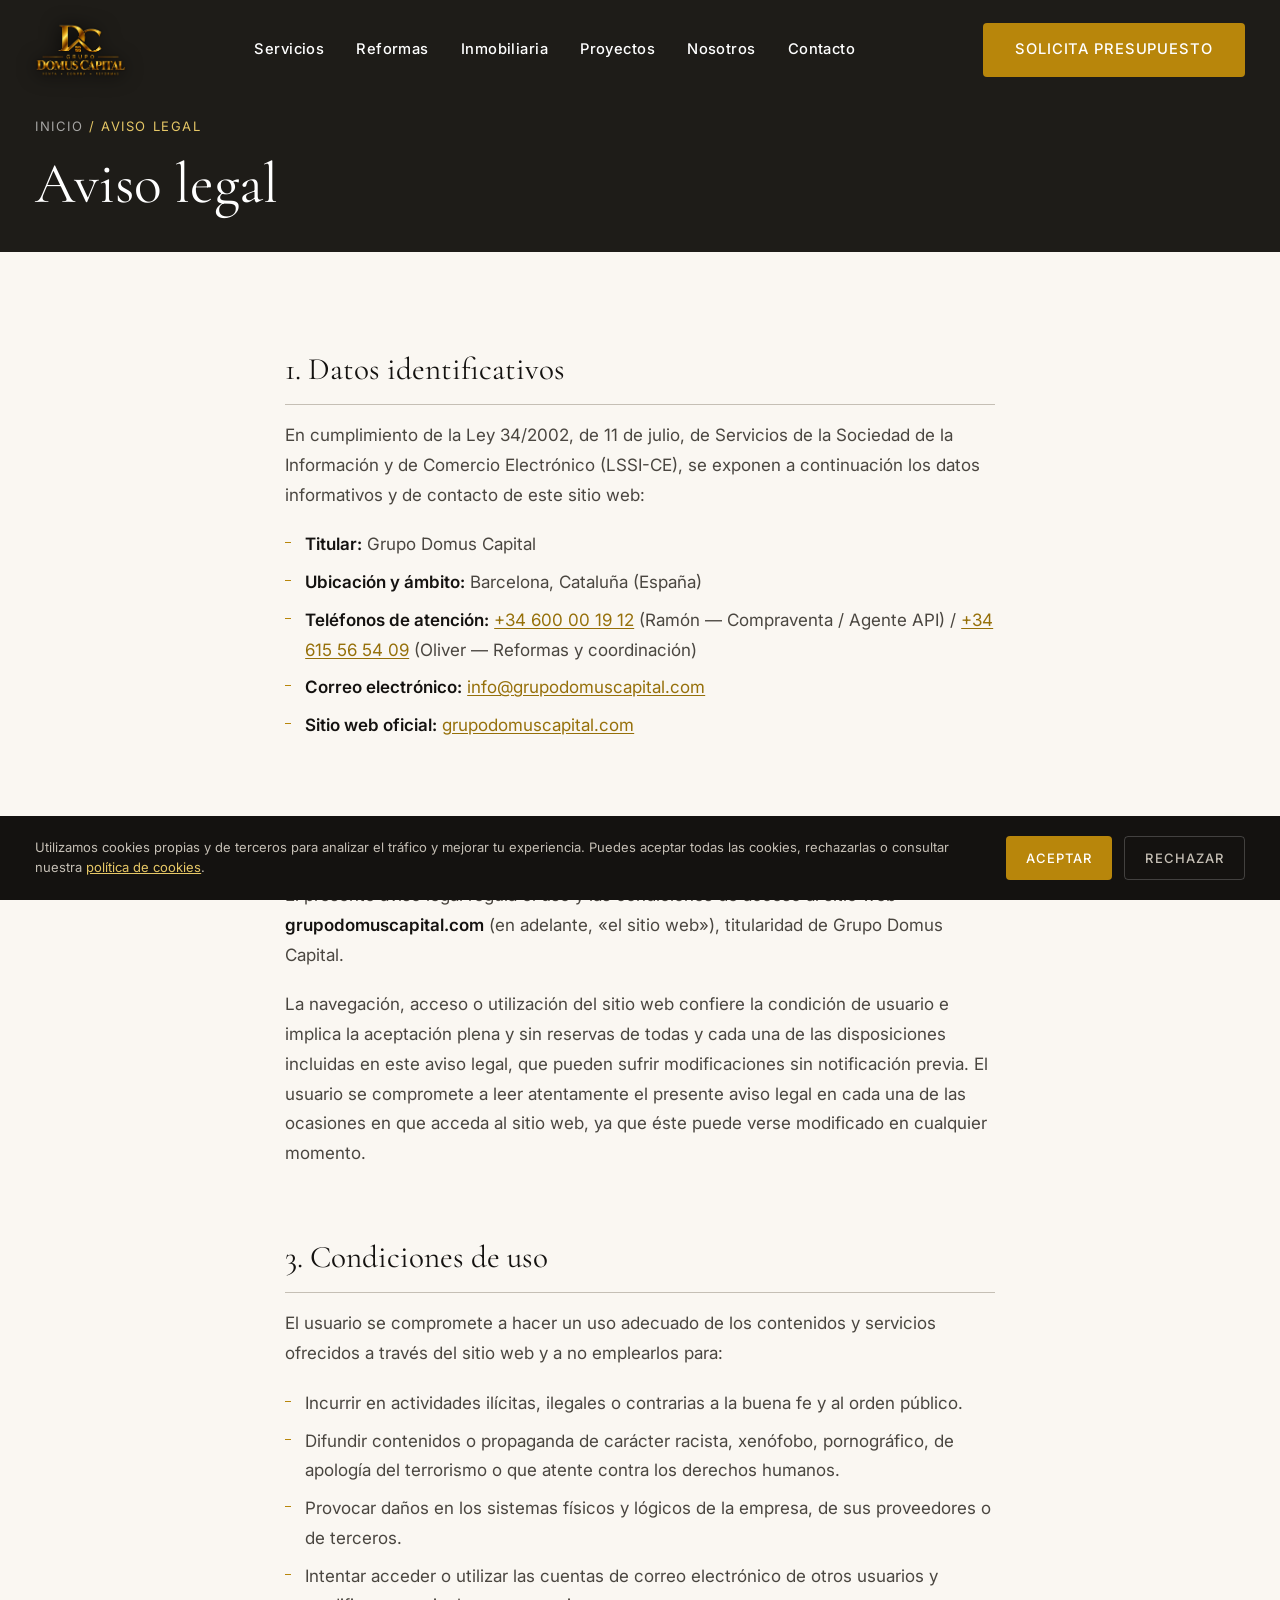
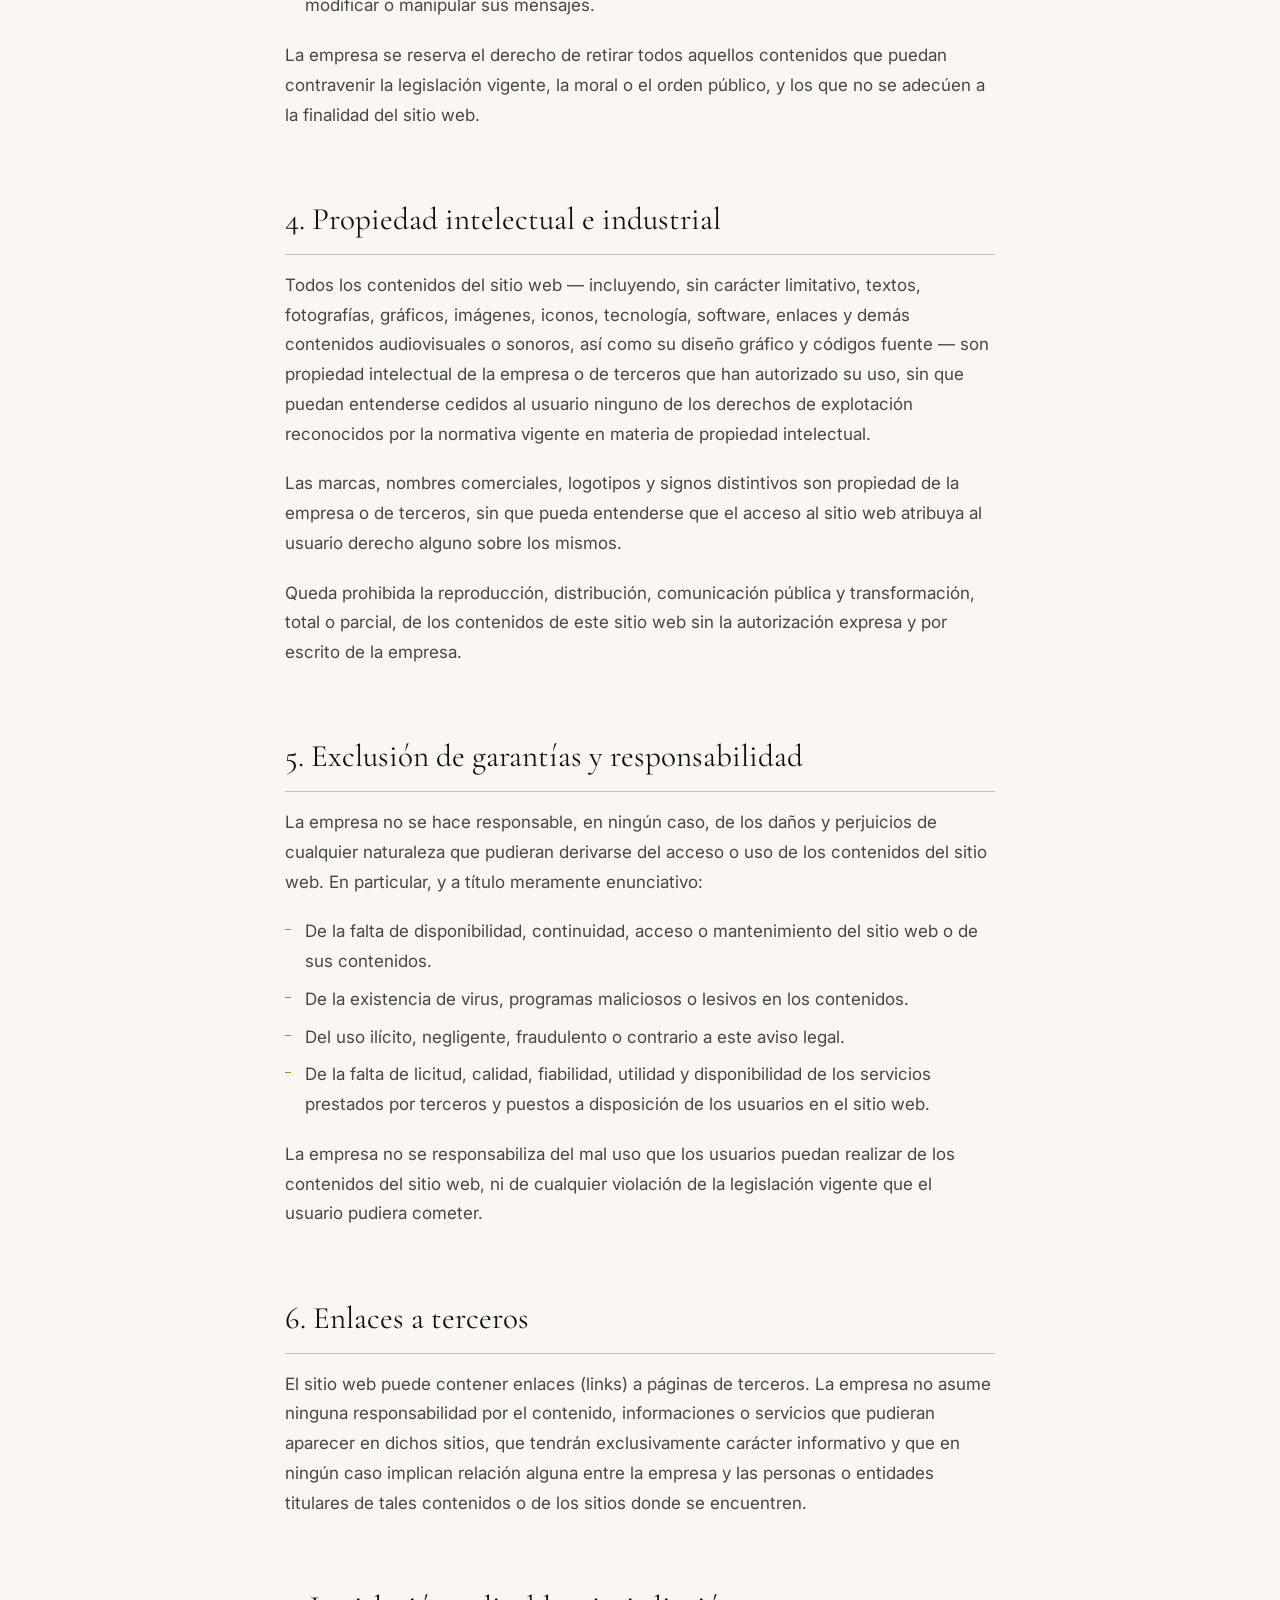
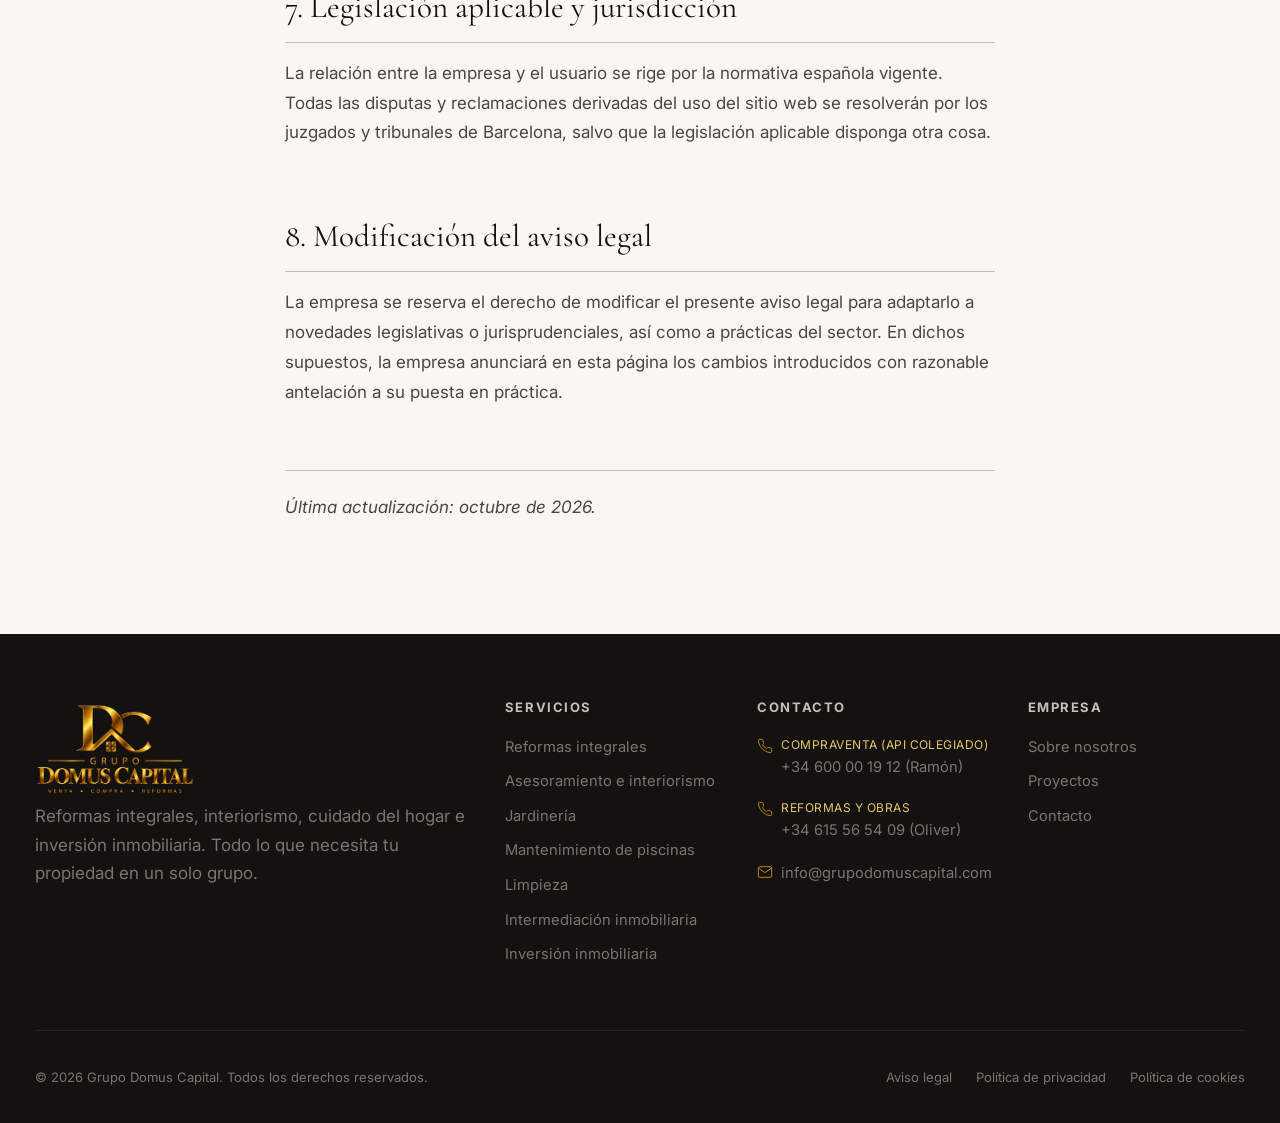
<file: aviso-legal.html>
<!DOCTYPE html>
<html lang="es">
<head>
  <meta charset="UTF-8">
  <meta name="viewport" content="width=device-width, initial-scale=1.0">

  <title>Aviso legal — Grupo Domus Capital</title>
  <meta name="description" content="Aviso legal de Grupo Domus Capital. Información sobre el titular del sitio web, condiciones de uso y propiedad intelectual.">
  <link rel="canonical" href="https://grupodomuscapital.com/aviso-legal.html">
  <meta name="robots" content="noindex, follow">

  <meta property="og:type" content="website">
  <meta property="og:title" content="Aviso legal — Grupo Domus Capital">
  <meta property="og:url" content="https://grupodomuscapital.com/aviso-legal.html">
  <meta property="og:locale" content="es_ES">

  <link rel="icon" type="image/png" href="img/favicon.png">
  <link rel="icon" type="image/png" sizes="32x32" href="img/favicon-32x32.png">
  <link rel="icon" type="image/png" sizes="16x16" href="img/favicon-16x16.png">
  <link rel="shortcut icon" href="favicon.ico">
  <link rel="apple-touch-icon" sizes="180x180" href="img/apple-touch-icon.png">
  <link rel="stylesheet" href="css/styles.css">
</head>

<body>

  <a href="#main" class="skip-link">Ir al contenido principal</a>

  <!-- HEADER -->
  <header class="header header--transparent" id="header">
    <div class="container header__inner">
      <a href="/" class="header__logo" aria-label="Grupo Domus Capital — Inicio">
        <img src="Logotipo Dorado de Domus Capital.png" alt="Grupo Domus Capital" width="180" height="80" loading="eager">
      </a>
      <nav class="header__nav" aria-label="Navegación principal">
        <a href="index.html#servicios"    class="header__nav-link">Servicios</a>
        <a href="reformas.html"           class="header__nav-link">Reformas</a>
        <a href="index.html#inmobiliaria" class="header__nav-link">Inmobiliaria</a>
        <a href="index.html#proyectos"    class="header__nav-link">Proyectos</a>
        <a href="index.html#nosotros"     class="header__nav-link">Nosotros</a>
        <a href="index.html#contacto"     class="header__nav-link">Contacto</a>
      </nav>
      <a href="index.html#contacto" class="btn btn--gold header__cta">Solicita presupuesto</a>
      <button class="header__hamburger" aria-label="Abrir menú" aria-expanded="false" aria-controls="mobile-nav">
        <span></span><span></span><span></span>
      </button>
    </div>
  </header>

  <nav class="mobile-nav" id="mobile-nav" aria-label="Menú móvil">
    <a href="index.html#servicios" class="mobile-nav__link">Servicios</a>
    <a href="reformas.html" class="mobile-nav__link">Reformas</a>
    <a href="intermediacion-inmobiliaria.html" class="mobile-nav__link">Inmobiliaria</a>
    <a href="index.html#proyectos" class="mobile-nav__link">Proyectos</a>
    <a href="index.html#nosotros" class="mobile-nav__link">Nosotros</a>
    <a href="index.html#contacto" class="mobile-nav__link">Contacto</a>
    <a href="index.html#contacto" class="btn btn--gold" style="margin-top:1rem">Solicita presupuesto</a>
  </nav>


  <!-- PAGE HERO (compacto para páginas legales) -->
  <section class="page-hero page-hero--compact">
    <div class="page-hero__overlay" style="background:var(--charcoal)"></div>
    <div class="container page-hero__content">
      <div class="page-hero__breadcrumb">
        <a href="/">Inicio</a> / Aviso legal
      </div>
      <h1 class="page-hero__title">Aviso legal</h1>
    </div>
  </section>


  <main id="main">

    <section class="page-content section legal-content">
      <div class="container legal-content__container">

        <h2>1. Datos identificativos</h2>
        <p>
          En cumplimiento de la Ley 34/2002, de 11 de julio, de Servicios de la Sociedad de la Información y de Comercio Electrónico (LSSI-CE), se exponen a continuación los datos informativos y de contacto de este sitio web:
        </p>
        <ul>
          <li><strong>Titular:</strong> Grupo Domus Capital</li>
          <li><strong>Ubicación y ámbito:</strong> Barcelona, Cataluña (España)</li>
          <li><strong>Teléfonos de atención:</strong> <a href="tel:+34600001912">+34 600 00 19 12</a> (Ramón — Compraventa / Agente API) / <a href="tel:+34615565409">+34 615 56 54 09</a> (Oliver — Reformas y coordinación)</li>
          <li><strong>Correo electrónico:</strong> <a href="mailto:info@grupodomuscapital.com">info@grupodomuscapital.com</a></li>
          <li><strong>Sitio web oficial:</strong> <a href="https://grupodomuscapital.com">grupodomuscapital.com</a></li>
        </ul>


        <h2>2. Objeto y ámbito de aplicación</h2>
        <p>
          El presente aviso legal regula el uso y las condiciones de acceso al sitio web <strong>grupodomuscapital.com</strong> (en adelante, «el sitio web»), titularidad de Grupo Domus Capital.
        </p>
        <p>
          La navegación, acceso o utilización del sitio web confiere la condición de usuario e implica la aceptación plena y sin reservas de todas y cada una de las disposiciones incluidas en este aviso legal, que pueden sufrir modificaciones sin notificación previa. El usuario se compromete a leer atentamente el presente aviso legal en cada una de las ocasiones en que acceda al sitio web, ya que éste puede verse modificado en cualquier momento.
        </p>


        <h2>3. Condiciones de uso</h2>
        <p>
          El usuario se compromete a hacer un uso adecuado de los contenidos y servicios ofrecidos a través del sitio web y a no emplearlos para:
        </p>
        <ul>
          <li>Incurrir en actividades ilícitas, ilegales o contrarias a la buena fe y al orden público.</li>
          <li>Difundir contenidos o propaganda de carácter racista, xenófobo, pornográfico, de apología del terrorismo o que atente contra los derechos humanos.</li>
          <li>Provocar daños en los sistemas físicos y lógicos de la empresa, de sus proveedores o de terceros.</li>
          <li>Intentar acceder o utilizar las cuentas de correo electrónico de otros usuarios y modificar o manipular sus mensajes.</li>
        </ul>
        <p>
          La empresa se reserva el derecho de retirar todos aquellos contenidos que puedan contravenir la legislación vigente, la moral o el orden público, y los que no se adecúen a la finalidad del sitio web.
        </p>


        <h2>4. Propiedad intelectual e industrial</h2>
        <p>
          Todos los contenidos del sitio web — incluyendo, sin carácter limitativo, textos, fotografías, gráficos, imágenes, iconos, tecnología, software, enlaces y demás contenidos audiovisuales o sonoros, así como su diseño gráfico y códigos fuente — son propiedad intelectual de la empresa o de terceros que han autorizado su uso, sin que puedan entenderse cedidos al usuario ninguno de los derechos de explotación reconocidos por la normativa vigente en materia de propiedad intelectual.
        </p>
        <p>
          Las marcas, nombres comerciales, logotipos y signos distintivos son propiedad de la empresa o de terceros, sin que pueda entenderse que el acceso al sitio web atribuya al usuario derecho alguno sobre los mismos.
        </p>
        <p>
          Queda prohibida la reproducción, distribución, comunicación pública y transformación, total o parcial, de los contenidos de este sitio web sin la autorización expresa y por escrito de la empresa.
        </p>


        <h2>5. Exclusión de garantías y responsabilidad</h2>
        <p>
          La empresa no se hace responsable, en ningún caso, de los daños y perjuicios de cualquier naturaleza que pudieran derivarse del acceso o uso de los contenidos del sitio web. En particular, y a título meramente enunciativo:
        </p>
        <ul>
          <li>De la falta de disponibilidad, continuidad, acceso o mantenimiento del sitio web o de sus contenidos.</li>
          <li>De la existencia de virus, programas maliciosos o lesivos en los contenidos.</li>
          <li>Del uso ilícito, negligente, fraudulento o contrario a este aviso legal.</li>
          <li>De la falta de licitud, calidad, fiabilidad, utilidad y disponibilidad de los servicios prestados por terceros y puestos a disposición de los usuarios en el sitio web.</li>
        </ul>
        <p>
          La empresa no se responsabiliza del mal uso que los usuarios puedan realizar de los contenidos del sitio web, ni de cualquier violación de la legislación vigente que el usuario pudiera cometer.
        </p>


        <h2>6. Enlaces a terceros</h2>
        <p>
          El sitio web puede contener enlaces (links) a páginas de terceros. La empresa no asume ninguna responsabilidad por el contenido, informaciones o servicios que pudieran aparecer en dichos sitios, que tendrán exclusivamente carácter informativo y que en ningún caso implican relación alguna entre la empresa y las personas o entidades titulares de tales contenidos o de los sitios donde se encuentren.
        </p>


        <h2>7. Legislación aplicable y jurisdicción</h2>
        <p>
          La relación entre la empresa y el usuario se rige por la normativa española vigente. Todas las disputas y reclamaciones derivadas del uso del sitio web se resolverán por los juzgados y tribunales de Barcelona, salvo que la legislación aplicable disponga otra cosa.
        </p>


        <h2>8. Modificación del aviso legal</h2>
        <p>
          La empresa se reserva el derecho de modificar el presente aviso legal para adaptarlo a novedades legislativas o jurisprudenciales, así como a prácticas del sector. En dichos supuestos, la empresa anunciará en esta página los cambios introducidos con razonable antelación a su puesta en práctica.
        </p>

        <p class="legal-content__updated">
          Última actualización: octubre de 2026.
        </p>

      </div>
    </section>

  </main>


  <!-- FOOTER -->
  <footer class="footer">
    <div class="container">
      <div class="footer__grid">
        <div>
          <a href="/" class="footer__logo" aria-label="Inicio">
            <img src="Logotipo Dorado de Domus Capital.png" alt="Grupo Domus Capital" width="160" height="70" loading="lazy">
          </a>
          <p>
            Reformas integrales, interiorismo, cuidado del hogar e inversión inmobiliaria. Todo lo que necesita tu propiedad en un solo grupo.
          </p>
        </div>
        <div>
          <h4 class="footer__heading">Servicios</h4>
          <div class="footer__links">
            <a href="reformas.html" class="footer__link">Reformas integrales</a>
            <a href="index.html#contacto" class="footer__link">Asesoramiento e interiorismo</a>
            <a href="index.html#contacto" class="footer__link">Jardinería</a>
            <a href="index.html#contacto" class="footer__link">Mantenimiento de piscinas</a>
            <a href="index.html#contacto" class="footer__link">Limpieza</a>
            <a href="intermediacion-inmobiliaria.html" class="footer__link">Intermediación inmobiliaria</a>
            <a href="inversion-inmobiliaria.html" class="footer__link">Inversión inmobiliaria</a>
          </div>
        </div>
        <div>
          <h4 class="footer__heading">Contacto</h4>
          <div class="footer__links">
            <div class="footer__contact-item">
              <svg viewBox="0 0 24 24" fill="none" stroke="currentColor" stroke-width="1.5"><path d="M22 16.92v3a2 2 0 01-2.18 2 19.79 19.79 0 01-8.63-3.07 19.5 19.5 0 01-6-6 19.79 19.79 0 01-3.07-8.67A2 2 0 014.11 2h3a2 2 0 012 1.72c.127.96.361 1.903.7 2.81a2 2 0 01-.45 2.11L8.09 9.91a16 16 0 006 6l1.27-1.27a2 2 0 012.11-.45c.907.339 1.85.573 2.81.7A2 2 0 0122 16.92z"/></svg>
              <div>
                <span style="display:block;font-size:0.75rem;color:var(--gold-light);text-transform:uppercase;letter-spacing:0.04em">Compraventa (API Colegiado)</span>
                <a href="tel:+34600001912" class="footer__link">+34 600 00 19 12 (Ramón)</a>
              </div>
            </div>
            <div class="footer__contact-item">
              <svg viewBox="0 0 24 24" fill="none" stroke="currentColor" stroke-width="1.5"><path d="M22 16.92v3a2 2 0 01-2.18 2 19.79 19.79 0 01-8.63-3.07 19.5 19.5 0 01-6-6 19.79 19.79 0 01-3.07-8.67A2 2 0 014.11 2h3a2 2 0 012 1.72c.127.96.361 1.903.7 2.81a2 2 0 01-.45 2.11L8.09 9.91a16 16 0 006 6l1.27-1.27a2 2 0 012.11-.45c.907.339 1.85.573 2.81.7A2 2 0 0122 16.92z"/></svg>
              <div>
                <span style="display:block;font-size:0.75rem;color:var(--gold-light);text-transform:uppercase;letter-spacing:0.04em">Reformas y obras</span>
                <a href="tel:+34615565409" class="footer__link">+34 615 56 54 09 (Oliver)</a>
              </div>
            </div>
            <div class="footer__contact-item">
              <svg viewBox="0 0 24 24" fill="none" stroke="currentColor" stroke-width="1.5"><path d="M4 4h16c1.1 0 2 .9 2 2v12c0 1.1-.9 2-2 2H4c-1.1 0-2-.9-2-2V6c0-1.1.9-2 2-2z"/><polyline points="22,6 12,13 2,6"/></svg>
              <a href="mailto:info@grupodomuscapital.com" class="footer__link">info@grupodomuscapital.com</a>
            </div>
          </div>
        </div>
        <div>
          <h4 class="footer__heading">Empresa</h4>
          <div class="footer__links">
            <a href="index.html#nosotros" class="footer__link">Sobre nosotros</a>
            <a href="index.html#proyectos" class="footer__link">Proyectos</a>
            <a href="index.html#contacto" class="footer__link">Contacto</a>
          </div>
        </div>
      </div>
      <div class="footer__bottom">
        <p>&copy; <span class="footer__year">2026</span> Grupo Domus Capital. Todos los derechos reservados.</p>
        <div class="footer__legal">
          <a href="aviso-legal.html">Aviso legal</a>
          <a href="politica-privacidad.html">Política de privacidad</a>
          <a href="politica-cookies.html">Política de cookies</a>
        </div>
      </div>
    </div>
  </footer>

  <!-- WhatsApp -->
  <a href="https://wa.me/34615565409?text=Hola%20Oliver%2C%20me%20gustar%C3%ADa%20solicitar%20informaci%C3%B3n" class="whatsapp-float" aria-label="Contactar por WhatsApp" target="_blank" rel="noopener">
    <svg viewBox="0 0 24 24" fill="currentColor"><path d="M17.472 14.382c-.297-.149-1.758-.867-2.03-.967-.273-.099-.471-.148-.67.15-.197.297-.767.966-.94 1.164-.173.199-.347.223-.644.075-.297-.15-1.255-.463-2.39-1.475-.883-.788-1.48-1.761-1.653-2.059-.173-.297-.018-.458.13-.606.134-.133.298-.347.446-.52.149-.174.198-.298.298-.497.099-.198.05-.371-.025-.52-.075-.149-.669-1.612-.916-2.207-.242-.579-.487-.5-.669-.51-.173-.008-.371-.01-.57-.01-.198 0-.52.074-.792.372-.272.297-1.04 1.016-1.04 2.479 0 1.462 1.065 2.875 1.213 3.074.149.198 2.096 3.2 5.077 4.487.709.306 1.262.489 1.694.625.712.227 1.36.195 1.871.118.571-.085 1.758-.719 2.006-1.413.248-.694.248-1.289.173-1.413-.074-.124-.272-.198-.57-.347m-5.421 7.403h-.004a9.87 9.87 0 01-5.031-1.378l-.361-.214-3.741.982.998-3.648-.235-.374a9.86 9.86 0 01-1.51-5.26c.001-5.45 4.436-9.884 9.888-9.884 2.64 0 5.122 1.03 6.988 2.898a9.825 9.825 0 012.893 6.994c-.003 5.45-4.437 9.884-9.885 9.884m8.413-18.297A11.815 11.815 0 0012.05 0C5.495 0 .16 5.335.157 11.892c0 2.096.547 4.142 1.588 5.945L.057 24l6.305-1.654a11.882 11.882 0 005.683 1.448h.005c6.554 0 11.89-5.335 11.893-11.893a11.821 11.821 0 00-3.48-8.413z"/></svg>
  </a>
  <a href="tel:+34615565409" class="phone-float" aria-label="Llamar a Oliver">
    <svg viewBox="0 0 24 24" fill="none" stroke="currentColor" stroke-width="2" stroke-linecap="round" stroke-linejoin="round"><path d="M22 16.92v3a2 2 0 01-2.18 2 19.79 19.79 0 01-8.63-3.07 19.5 19.5 0 01-6-6 19.79 19.79 0 01-3.07-8.67A2 2 0 014.11 2h3a2 2 0 012 1.72c.127.96.361 1.903.7 2.81a2 2 0 01-.45 2.11L8.09 9.91a16 16 0 006 6l1.27-1.27a2 2 0 012.11-.45c.907.339 1.85.573 2.81.7A2 2 0 0122 16.92z"/></svg>
  </a>

  <!-- Cookie Banner -->
  <div class="cookie-banner" id="cookie-banner" role="dialog" aria-label="Aviso de cookies">
    <div class="cookie-banner__inner">
      <p class="cookie-banner__text">Utilizamos cookies propias y de terceros para analizar el tráfico y mejorar tu experiencia. Puedes aceptar todas las cookies, rechazarlas o consultar nuestra <a href="politica-cookies.html">política de cookies</a>.</p>
      <div class="cookie-banner__buttons">
        <button class="cookie-banner__btn cookie-banner__btn--accept">Aceptar</button>
        <button class="cookie-banner__btn cookie-banner__btn--reject">Rechazar</button>
      </div>
    </div>
  </div>

  <script src="js/main.js"></script>
</body>
</html>
</file>
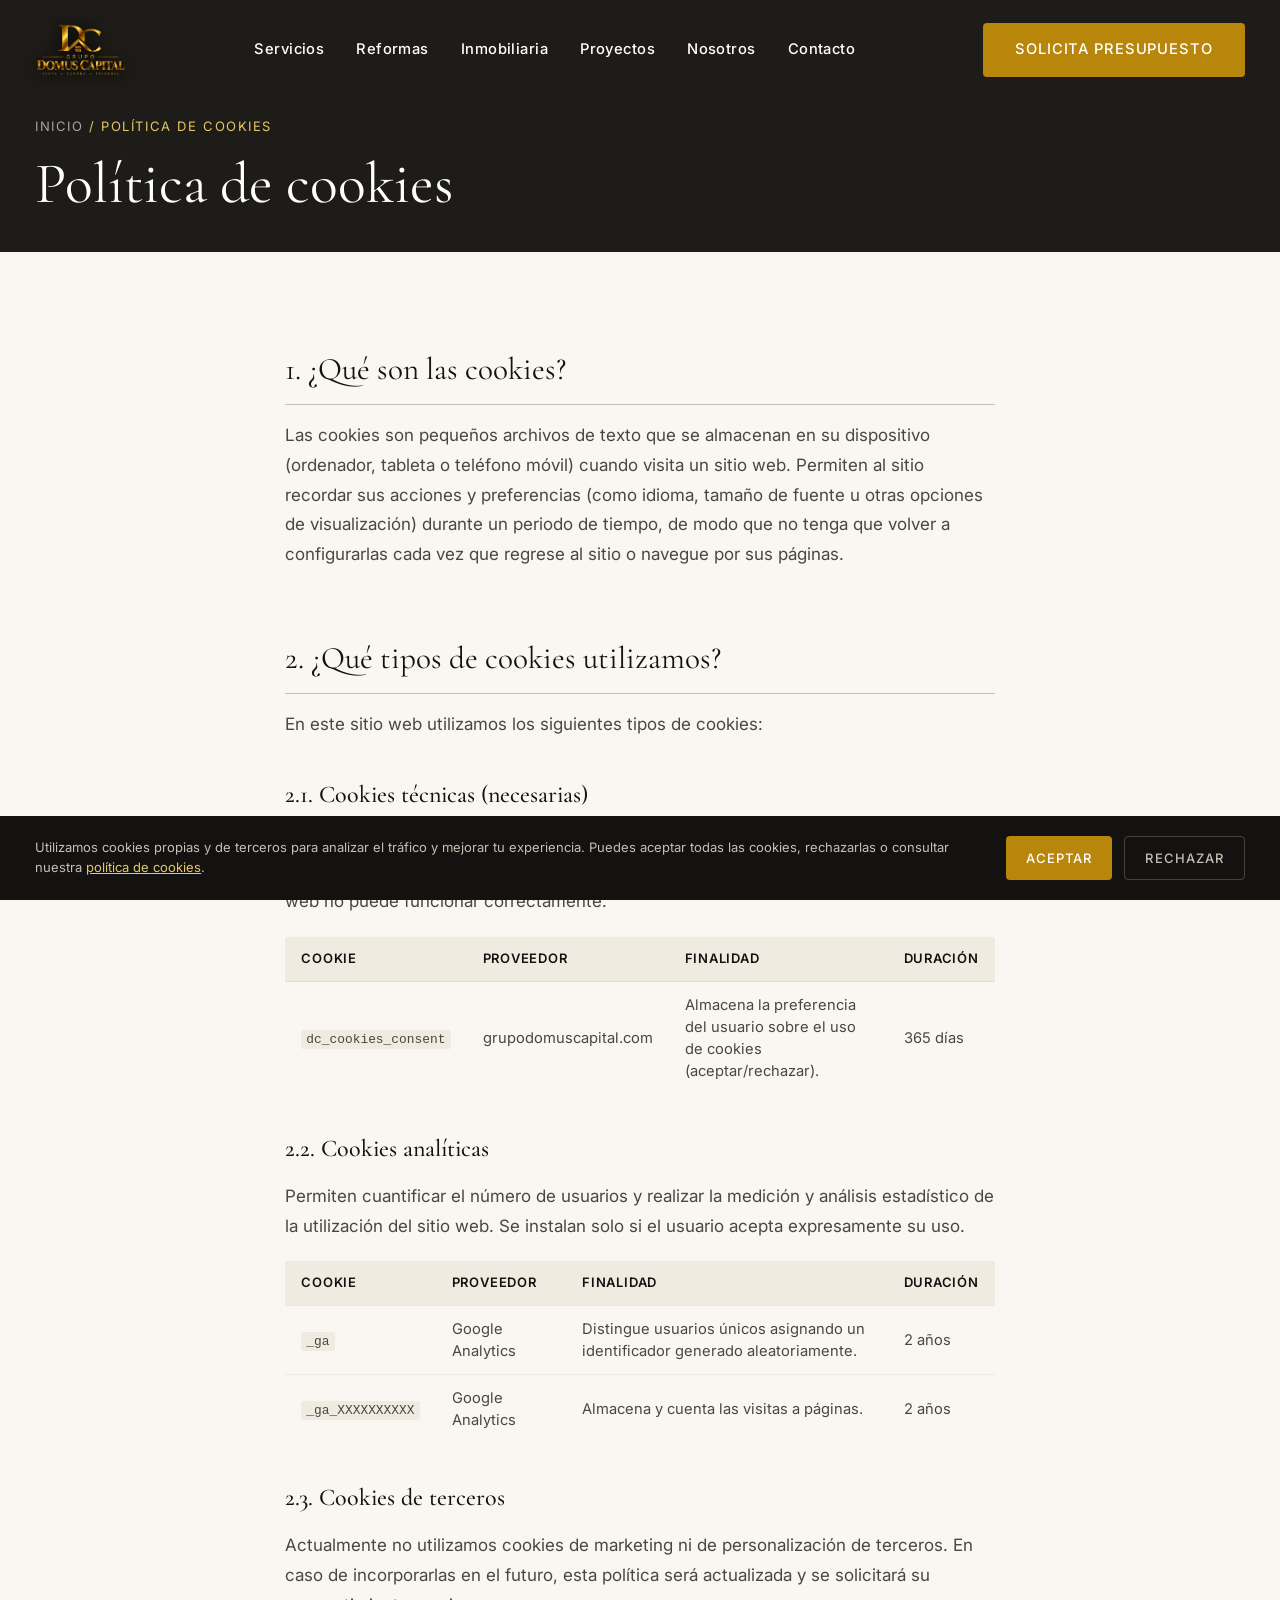
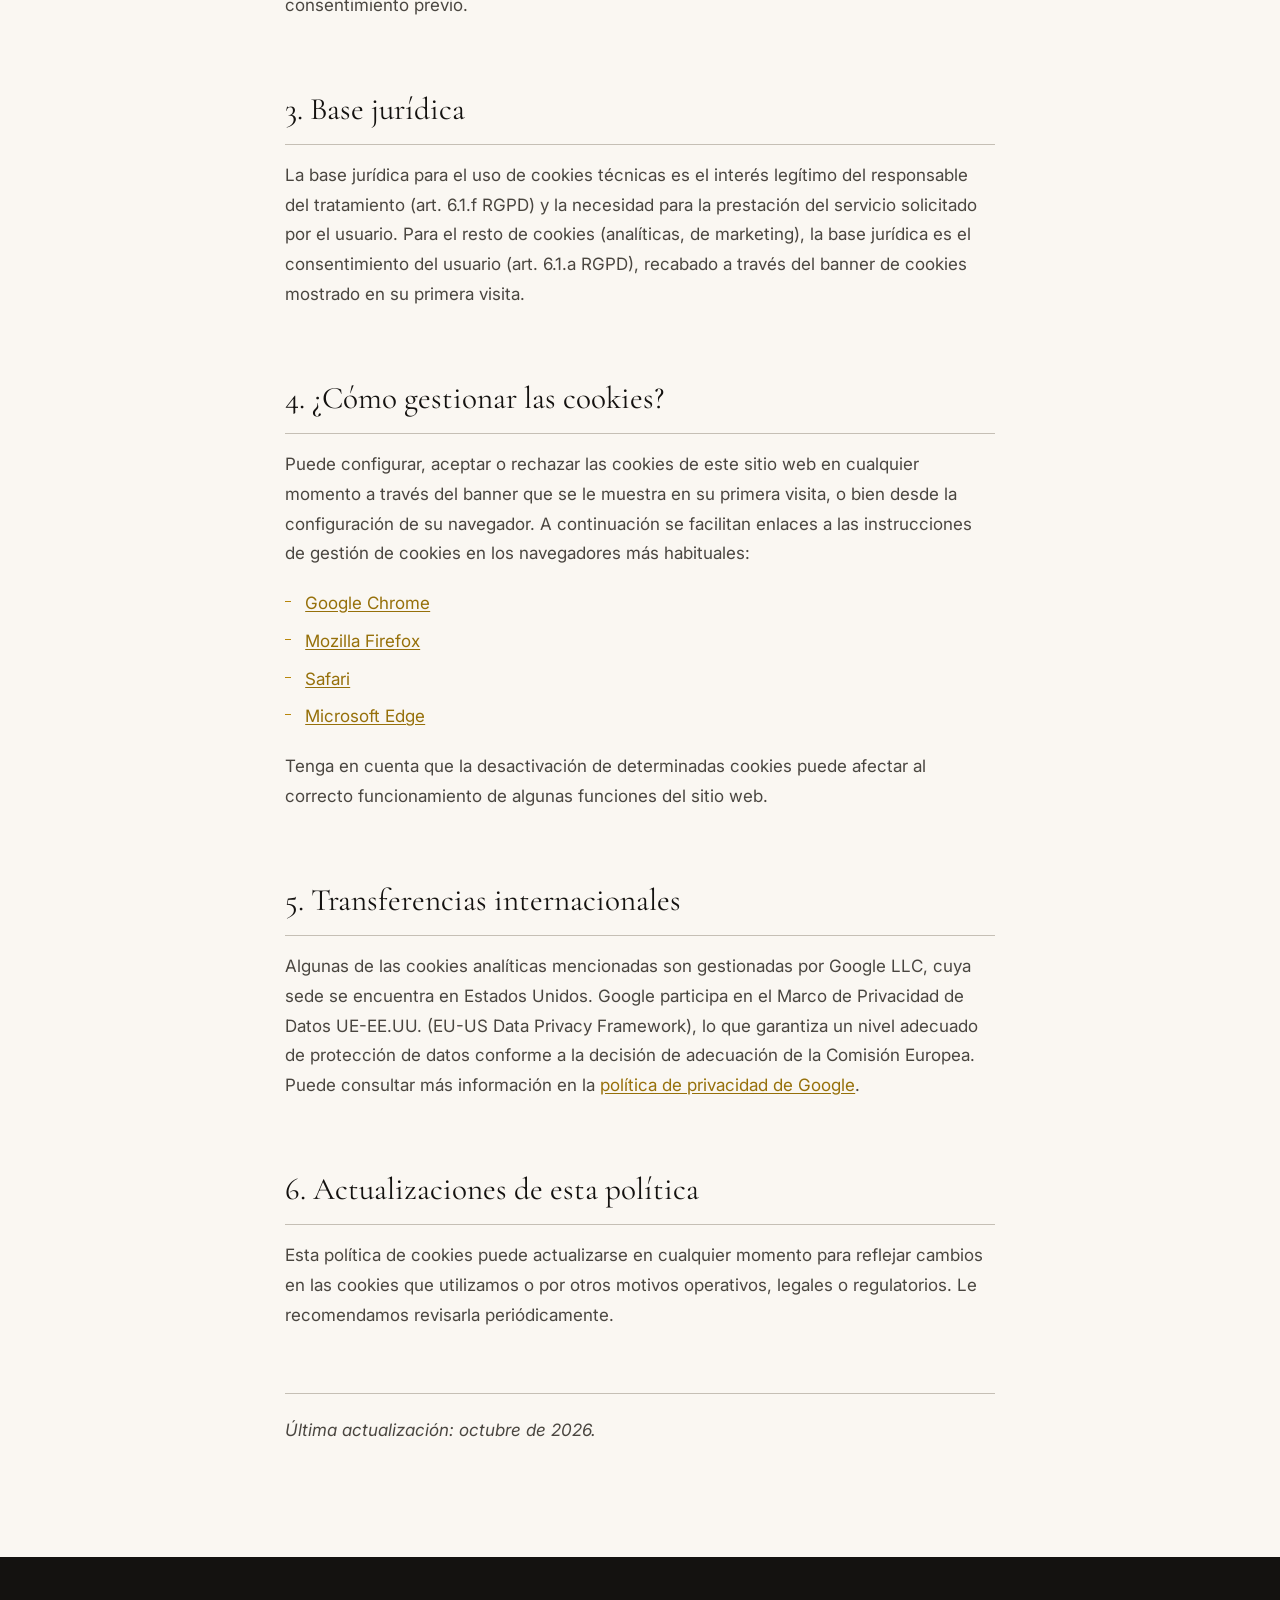
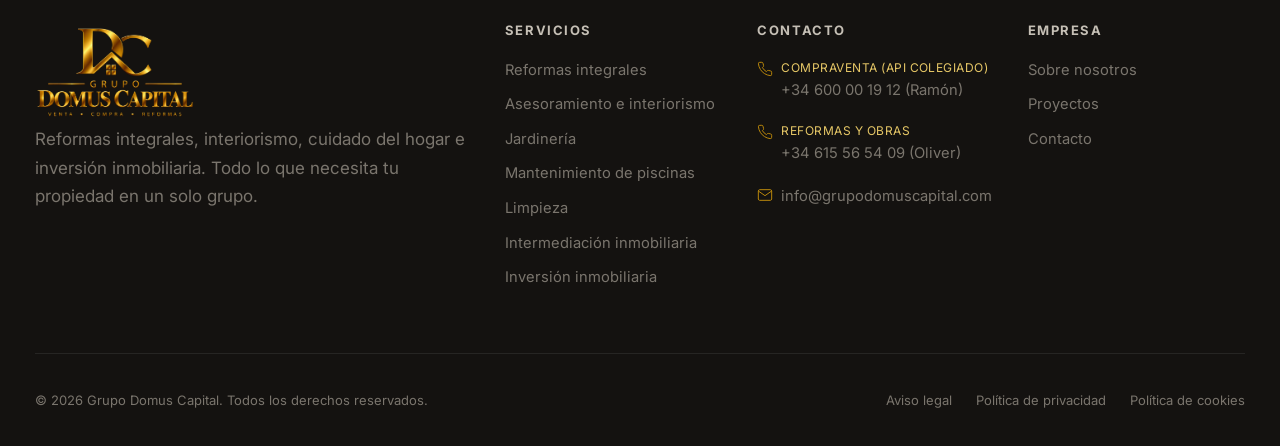
<file: politica-cookies.html>
<!DOCTYPE html>
<html lang="es">
<head>
  <meta charset="UTF-8">
  <meta name="viewport" content="width=device-width, initial-scale=1.0">

  <title>Política de cookies — Grupo Domus Capital</title>
  <meta name="description" content="Política de cookies de Grupo Domus Capital. Información sobre qué cookies utilizamos, su finalidad y cómo gestionarlas.">
  <link rel="canonical" href="https://grupodomuscapital.com/politica-cookies.html">
  <meta name="robots" content="noindex, follow">

  <meta property="og:type" content="website">
  <meta property="og:title" content="Política de cookies — Grupo Domus Capital">
  <meta property="og:url" content="https://grupodomuscapital.com/politica-cookies.html">
  <meta property="og:locale" content="es_ES">

  <link rel="icon" type="image/png" href="img/favicon.png">
  <link rel="icon" type="image/png" sizes="32x32" href="img/favicon-32x32.png">
  <link rel="icon" type="image/png" sizes="16x16" href="img/favicon-16x16.png">
  <link rel="shortcut icon" href="favicon.ico">
  <link rel="apple-touch-icon" sizes="180x180" href="img/apple-touch-icon.png">
  <link rel="stylesheet" href="css/styles.css">
</head>

<body>

  <a href="#main" class="skip-link">Ir al contenido principal</a>

  <!-- HEADER -->
  <header class="header header--transparent" id="header">
    <div class="container header__inner">
      <a href="/" class="header__logo" aria-label="Grupo Domus Capital — Inicio">
        <img src="Logotipo Dorado de Domus Capital.png" alt="Grupo Domus Capital" width="180" height="80" loading="eager">
      </a>
      <nav class="header__nav" aria-label="Navegación principal">
        <a href="index.html#servicios"    class="header__nav-link">Servicios</a>
        <a href="reformas.html"           class="header__nav-link">Reformas</a>
        <a href="index.html#inmobiliaria" class="header__nav-link">Inmobiliaria</a>
        <a href="index.html#proyectos"    class="header__nav-link">Proyectos</a>
        <a href="index.html#nosotros"     class="header__nav-link">Nosotros</a>
        <a href="index.html#contacto"     class="header__nav-link">Contacto</a>
      </nav>
      <a href="index.html#contacto" class="btn btn--gold header__cta">Solicita presupuesto</a>
      <button class="header__hamburger" aria-label="Abrir menú" aria-expanded="false" aria-controls="mobile-nav">
        <span></span><span></span><span></span>
      </button>
    </div>
  </header>

  <nav class="mobile-nav" id="mobile-nav" aria-label="Menú móvil">
    <a href="index.html#servicios" class="mobile-nav__link">Servicios</a>
    <a href="reformas.html" class="mobile-nav__link">Reformas</a>
    <a href="intermediacion-inmobiliaria.html" class="mobile-nav__link">Inmobiliaria</a>
    <a href="index.html#proyectos" class="mobile-nav__link">Proyectos</a>
    <a href="index.html#nosotros" class="mobile-nav__link">Nosotros</a>
    <a href="index.html#contacto" class="mobile-nav__link">Contacto</a>
    <a href="index.html#contacto" class="btn btn--gold" style="margin-top:1rem">Solicita presupuesto</a>
  </nav>


  <!-- PAGE HERO -->
  <section class="page-hero page-hero--compact">
    <div class="page-hero__overlay" style="background:var(--charcoal)"></div>
    <div class="container page-hero__content">
      <div class="page-hero__breadcrumb">
        <a href="/">Inicio</a> / Política de cookies
      </div>
      <h1 class="page-hero__title">Política de cookies</h1>
    </div>
  </section>


  <main id="main">

    <section class="page-content section legal-content">
      <div class="container legal-content__container">

        <h2>1. ¿Qué son las cookies?</h2>
        <p>
          Las cookies son pequeños archivos de texto que se almacenan en su dispositivo (ordenador, tableta o teléfono móvil) cuando visita un sitio web. Permiten al sitio recordar sus acciones y preferencias (como idioma, tamaño de fuente u otras opciones de visualización) durante un periodo de tiempo, de modo que no tenga que volver a configurarlas cada vez que regrese al sitio o navegue por sus páginas.
        </p>


        <h2>2. ¿Qué tipos de cookies utilizamos?</h2>
        <p>En este sitio web utilizamos los siguientes tipos de cookies:</p>

        <h3>2.1. Cookies técnicas (necesarias)</h3>
        <p>
          Son imprescindibles para el correcto funcionamiento del sitio web. Permiten al usuario navegar y utilizar las distintas opciones y servicios disponibles. Sin estas cookies, el sitio web no puede funcionar correctamente.
        </p>

        <!-- Tabla de cookies técnicas -->
        <div class="legal-content__table-wrap">
          <table class="legal-content__table">
            <thead>
              <tr>
                <th>Cookie</th>
                <th>Proveedor</th>
                <th>Finalidad</th>
                <th>Duración</th>
              </tr>
            </thead>
            <tbody>
              <tr>
                <td><code>dc_cookies_consent</code></td>
                <td>grupodomuscapital.com</td>
                <td>Almacena la preferencia del usuario sobre el uso de cookies (aceptar/rechazar).</td>
                <td>365 días</td>
              </tr>
            </tbody>
          </table>
        </div>

        <h3>2.2. Cookies analíticas</h3>
        <p>
          Permiten cuantificar el número de usuarios y realizar la medición y análisis estadístico de la utilización del sitio web. Se instalan solo si el usuario acepta expresamente su uso.
        </p>

        <div class="legal-content__table-wrap">
          <table class="legal-content__table">
            <thead>
              <tr>
                <th>Cookie</th>
                <th>Proveedor</th>
                <th>Finalidad</th>
                <th>Duración</th>
              </tr>
            </thead>
            <tbody>
              <tr>
                <td><code>_ga</code></td>
                <td>Google Analytics</td>
                <td>Distingue usuarios únicos asignando un identificador generado aleatoriamente.</td>
                <td>2 años</td>
              </tr>
              <tr>
                <td><code>_ga_XXXXXXXXXX</code></td>
                <td>Google Analytics</td>
                <td>Almacena y cuenta las visitas a páginas.</td>
                <td>2 años</td>
              </tr>
            </tbody>
          </table>
        </div>

        <h3>2.3. Cookies de terceros</h3>
        <p>
          Actualmente no utilizamos cookies de marketing ni de personalización de terceros. En caso de incorporarlas en el futuro, esta política será actualizada y se solicitará su consentimiento previo.
        </p>


        <h2>3. Base jurídica</h2>
        <p>
          La base jurídica para el uso de cookies técnicas es el interés legítimo del responsable del tratamiento (art. 6.1.f RGPD) y la necesidad para la prestación del servicio solicitado por el usuario. Para el resto de cookies (analíticas, de marketing), la base jurídica es el consentimiento del usuario (art. 6.1.a RGPD), recabado a través del banner de cookies mostrado en su primera visita.
        </p>


        <h2>4. ¿Cómo gestionar las cookies?</h2>
        <p>
          Puede configurar, aceptar o rechazar las cookies de este sitio web en cualquier momento a través del banner que se le muestra en su primera visita, o bien desde la configuración de su navegador. A continuación se facilitan enlaces a las instrucciones de gestión de cookies en los navegadores más habituales:
        </p>
        <ul>
          <li><a href="https://support.google.com/chrome/answer/95647" target="_blank" rel="noopener">Google Chrome</a></li>
          <li><a href="https://support.mozilla.org/es/kb/Borrar%20cookies" target="_blank" rel="noopener">Mozilla Firefox</a></li>
          <li><a href="https://support.apple.com/es-es/guide/safari/sfri11471/mac" target="_blank" rel="noopener">Safari</a></li>
          <li><a href="https://support.microsoft.com/es-es/microsoft-edge/eliminar-cookies-en-microsoft-edge-63947406-40ac-c3b8-57b9-2a946a29ae09" target="_blank" rel="noopener">Microsoft Edge</a></li>
        </ul>
        <p>
          Tenga en cuenta que la desactivación de determinadas cookies puede afectar al correcto funcionamiento de algunas funciones del sitio web.
        </p>


        <h2>5. Transferencias internacionales</h2>
        <p>
          Algunas de las cookies analíticas mencionadas son gestionadas por Google LLC, cuya sede se encuentra en Estados Unidos. Google participa en el Marco de Privacidad de Datos UE-EE.UU. (EU-US Data Privacy Framework), lo que garantiza un nivel adecuado de protección de datos conforme a la decisión de adecuación de la Comisión Europea. Puede consultar más información en la <a href="https://policies.google.com/privacy" target="_blank" rel="noopener">política de privacidad de Google</a>.
        </p>


        <h2>6. Actualizaciones de esta política</h2>
        <p>
          Esta política de cookies puede actualizarse en cualquier momento para reflejar cambios en las cookies que utilizamos o por otros motivos operativos, legales o regulatorios. Le recomendamos revisarla periódicamente.
        </p>

        <p class="legal-content__updated">
          Última actualización: octubre de 2026.
        </p>

      </div>
    </section>

  </main>


  <!-- FOOTER -->
  <footer class="footer">
    <div class="container">
      <div class="footer__grid">
        <div>
          <a href="/" class="footer__logo" aria-label="Inicio">
            <img src="Logotipo Dorado de Domus Capital.png" alt="Grupo Domus Capital" width="160" height="70" loading="lazy">
          </a>
          <p>
            Reformas integrales, interiorismo, cuidado del hogar e inversión inmobiliaria. Todo lo que necesita tu propiedad en un solo grupo.
          </p>
        </div>
        <div>
          <h4 class="footer__heading">Servicios</h4>
          <div class="footer__links">
            <a href="reformas.html" class="footer__link">Reformas integrales</a>
            <a href="index.html#contacto" class="footer__link">Asesoramiento e interiorismo</a>
            <a href="index.html#contacto" class="footer__link">Jardinería</a>
            <a href="index.html#contacto" class="footer__link">Mantenimiento de piscinas</a>
            <a href="index.html#contacto" class="footer__link">Limpieza</a>
            <a href="intermediacion-inmobiliaria.html" class="footer__link">Intermediación inmobiliaria</a>
            <a href="inversion-inmobiliaria.html" class="footer__link">Inversión inmobiliaria</a>
          </div>
        </div>
        <div>
          <h4 class="footer__heading">Contacto</h4>
          <div class="footer__links">
            <div class="footer__contact-item">
              <svg viewBox="0 0 24 24" fill="none" stroke="currentColor" stroke-width="1.5"><path d="M22 16.92v3a2 2 0 01-2.18 2 19.79 19.79 0 01-8.63-3.07 19.5 19.5 0 01-6-6 19.79 19.79 0 01-3.07-8.67A2 2 0 014.11 2h3a2 2 0 012 1.72c.127.96.361 1.903.7 2.81a2 2 0 01-.45 2.11L8.09 9.91a16 16 0 006 6l1.27-1.27a2 2 0 012.11-.45c.907.339 1.85.573 2.81.7A2 2 0 0122 16.92z"/></svg>
              <div>
                <span style="display:block;font-size:0.75rem;color:var(--gold-light);text-transform:uppercase;letter-spacing:0.04em">Compraventa (API Colegiado)</span>
                <a href="tel:+34600001912" class="footer__link">+34 600 00 19 12 (Ramón)</a>
              </div>
            </div>
            <div class="footer__contact-item">
              <svg viewBox="0 0 24 24" fill="none" stroke="currentColor" stroke-width="1.5"><path d="M22 16.92v3a2 2 0 01-2.18 2 19.79 19.79 0 01-8.63-3.07 19.5 19.5 0 01-6-6 19.79 19.79 0 01-3.07-8.67A2 2 0 014.11 2h3a2 2 0 012 1.72c.127.96.361 1.903.7 2.81a2 2 0 01-.45 2.11L8.09 9.91a16 16 0 006 6l1.27-1.27a2 2 0 012.11-.45c.907.339 1.85.573 2.81.7A2 2 0 0122 16.92z"/></svg>
              <div>
                <span style="display:block;font-size:0.75rem;color:var(--gold-light);text-transform:uppercase;letter-spacing:0.04em">Reformas y obras</span>
                <a href="tel:+34615565409" class="footer__link">+34 615 56 54 09 (Oliver)</a>
              </div>
            </div>
            <div class="footer__contact-item">
              <svg viewBox="0 0 24 24" fill="none" stroke="currentColor" stroke-width="1.5"><path d="M4 4h16c1.1 0 2 .9 2 2v12c0 1.1-.9 2-2 2H4c-1.1 0-2-.9-2-2V6c0-1.1.9-2 2-2z"/><polyline points="22,6 12,13 2,6"/></svg>
              <a href="mailto:info@grupodomuscapital.com" class="footer__link">info@grupodomuscapital.com</a>
            </div>
          </div>
        </div>
        <div>
          <h4 class="footer__heading">Empresa</h4>
          <div class="footer__links">
            <a href="index.html#nosotros" class="footer__link">Sobre nosotros</a>
            <a href="index.html#proyectos" class="footer__link">Proyectos</a>
            <a href="index.html#contacto" class="footer__link">Contacto</a>
          </div>
        </div>
      </div>
      <div class="footer__bottom">
        <p>&copy; <span class="footer__year">2026</span> Grupo Domus Capital. Todos los derechos reservados.</p>
        <div class="footer__legal">
          <a href="aviso-legal.html">Aviso legal</a>
          <a href="politica-privacidad.html">Política de privacidad</a>
          <a href="politica-cookies.html">Política de cookies</a>
        </div>
      </div>
    </div>
  </footer>

  <!-- WhatsApp -->
  <a href="https://wa.me/34615565409?text=Hola%20Oliver%2C%20me%20gustar%C3%ADa%20solicitar%20informaci%C3%B3n" class="whatsapp-float" aria-label="Contactar por WhatsApp" target="_blank" rel="noopener">
    <svg viewBox="0 0 24 24" fill="currentColor"><path d="M17.472 14.382c-.297-.149-1.758-.867-2.03-.967-.273-.099-.471-.148-.67.15-.197.297-.767.966-.94 1.164-.173.199-.347.223-.644.075-.297-.15-1.255-.463-2.39-1.475-.883-.788-1.48-1.761-1.653-2.059-.173-.297-.018-.458.13-.606.134-.133.298-.347.446-.52.149-.174.198-.298.298-.497.099-.198.05-.371-.025-.52-.075-.149-.669-1.612-.916-2.207-.242-.579-.487-.5-.669-.51-.173-.008-.371-.01-.57-.01-.198 0-.52.074-.792.372-.272.297-1.04 1.016-1.04 2.479 0 1.462 1.065 2.875 1.213 3.074.149.198 2.096 3.2 5.077 4.487.709.306 1.262.489 1.694.625.712.227 1.36.195 1.871.118.571-.085 1.758-.719 2.006-1.413.248-.694.248-1.289.173-1.413-.074-.124-.272-.198-.57-.347m-5.421 7.403h-.004a9.87 9.87 0 01-5.031-1.378l-.361-.214-3.741.982.998-3.648-.235-.374a9.86 9.86 0 01-1.51-5.26c.001-5.45 4.436-9.884 9.888-9.884 2.64 0 5.122 1.03 6.988 2.898a9.825 9.825 0 012.893 6.994c-.003 5.45-4.437 9.884-9.885 9.884m8.413-18.297A11.815 11.815 0 0012.05 0C5.495 0 .16 5.335.157 11.892c0 2.096.547 4.142 1.588 5.945L.057 24l6.305-1.654a11.882 11.882 0 005.683 1.448h.005c6.554 0 11.89-5.335 11.893-11.893a11.821 11.821 0 00-3.48-8.413z"/></svg>
  </a>
  <a href="tel:+34615565409" class="phone-float" aria-label="Llamar a Oliver">
    <svg viewBox="0 0 24 24" fill="none" stroke="currentColor" stroke-width="2" stroke-linecap="round" stroke-linejoin="round"><path d="M22 16.92v3a2 2 0 01-2.18 2 19.79 19.79 0 01-8.63-3.07 19.5 19.5 0 01-6-6 19.79 19.79 0 01-3.07-8.67A2 2 0 014.11 2h3a2 2 0 012 1.72c.127.96.361 1.903.7 2.81a2 2 0 01-.45 2.11L8.09 9.91a16 16 0 006 6l1.27-1.27a2 2 0 012.11-.45c.907.339 1.85.573 2.81.7A2 2 0 0122 16.92z"/></svg>
  </a>

  <!-- Cookie Banner -->
  <div class="cookie-banner" id="cookie-banner" role="dialog" aria-label="Aviso de cookies">
    <div class="cookie-banner__inner">
      <p class="cookie-banner__text">Utilizamos cookies propias y de terceros para analizar el tráfico y mejorar tu experiencia. Puedes aceptar todas las cookies, rechazarlas o consultar nuestra <a href="politica-cookies.html">política de cookies</a>.</p>
      <div class="cookie-banner__buttons">
        <button class="cookie-banner__btn cookie-banner__btn--accept">Aceptar</button>
        <button class="cookie-banner__btn cookie-banner__btn--reject">Rechazar</button>
      </div>
    </div>
  </div>

  <script src="js/main.js"></script>
</body>
</html>
</file>
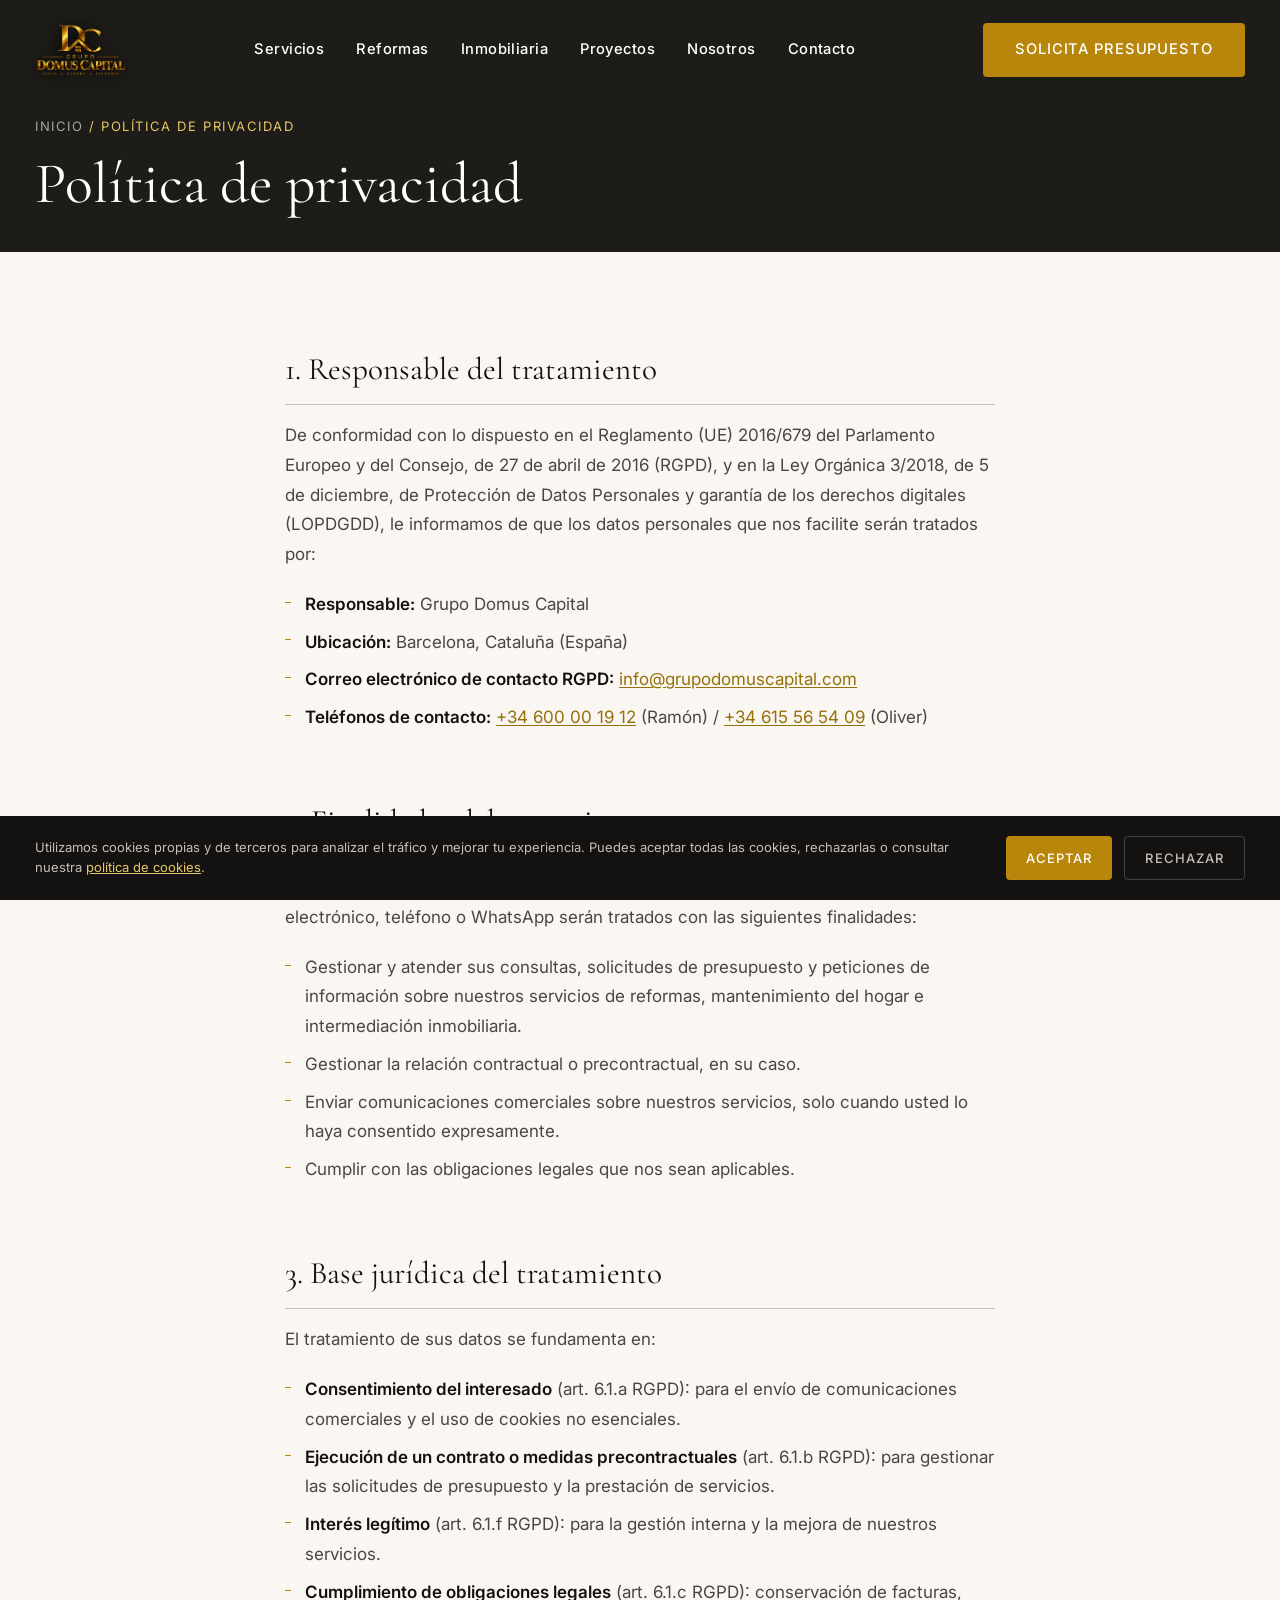
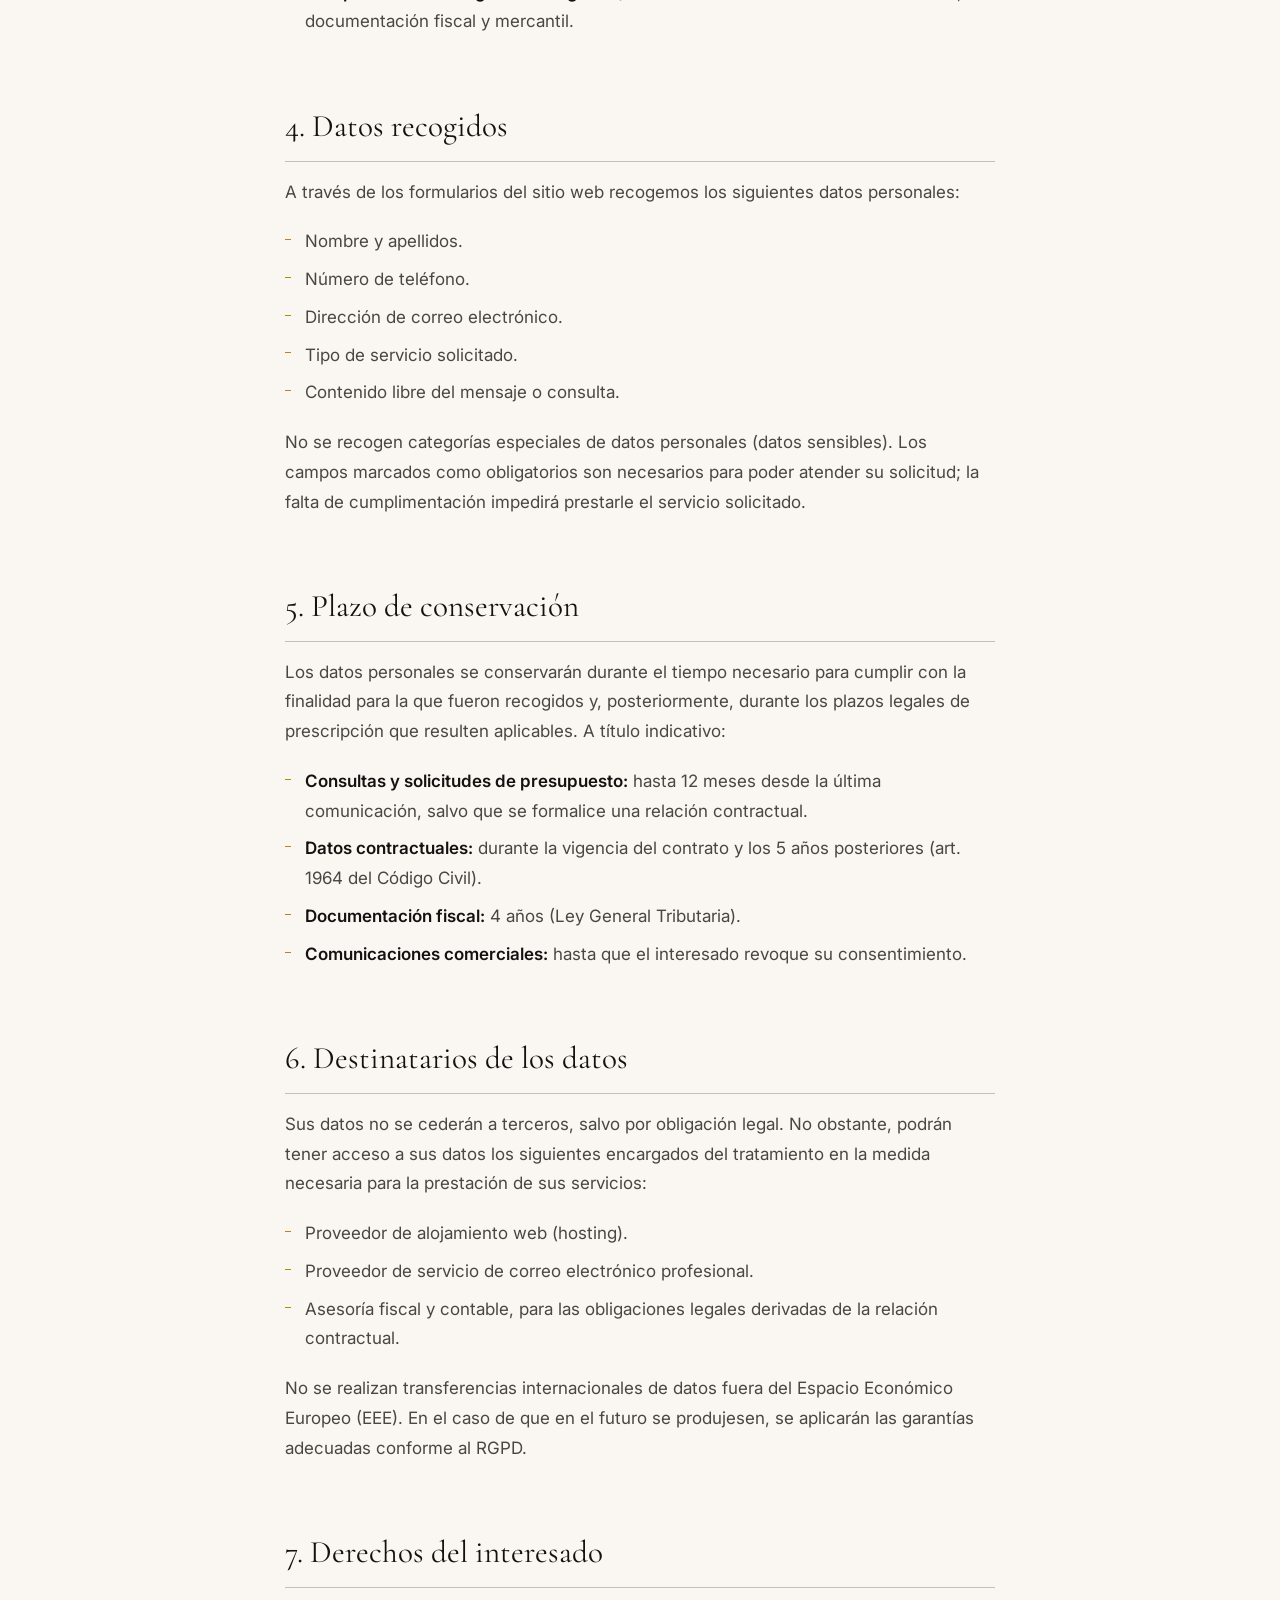
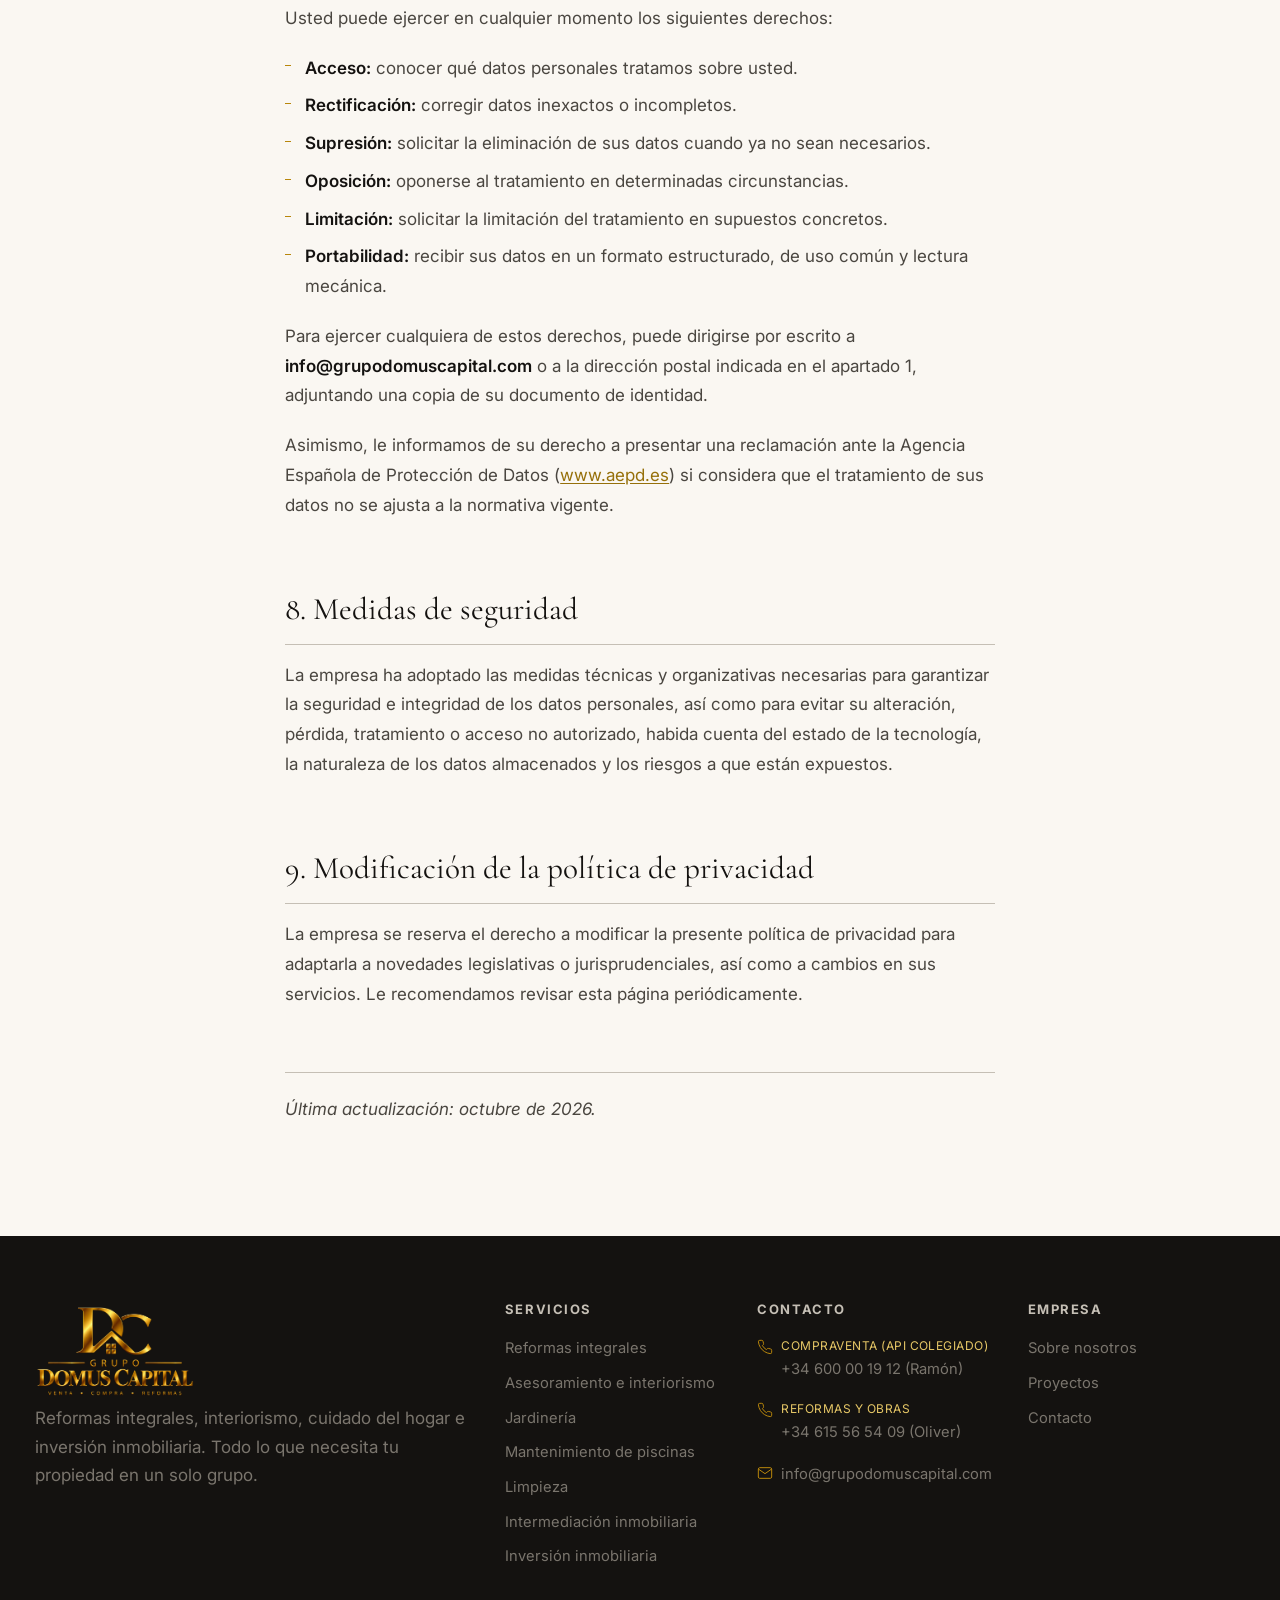
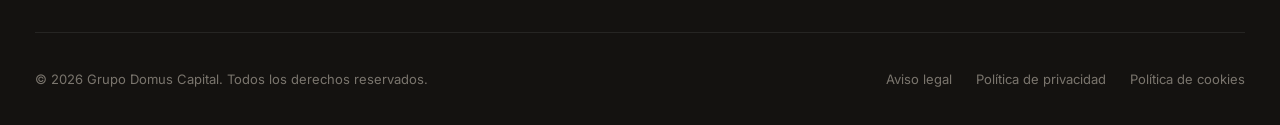
<file: politica-privacidad.html>
<!DOCTYPE html>
<html lang="es">
<head>
  <meta charset="UTF-8">
  <meta name="viewport" content="width=device-width, initial-scale=1.0">

  <title>Política de privacidad — Grupo Domus Capital</title>
  <meta name="description" content="Política de privacidad de Grupo Domus Capital. Información sobre el tratamiento de datos personales conforme al RGPD y la LOPDGDD.">
  <link rel="canonical" href="https://grupodomuscapital.com/politica-privacidad.html">
  <meta name="robots" content="noindex, follow">

  <meta property="og:type" content="website">
  <meta property="og:title" content="Política de privacidad — Grupo Domus Capital">
  <meta property="og:url" content="https://grupodomuscapital.com/politica-privacidad.html">
  <meta property="og:locale" content="es_ES">

  <link rel="icon" type="image/png" href="img/favicon.png">
  <link rel="icon" type="image/png" sizes="32x32" href="img/favicon-32x32.png">
  <link rel="icon" type="image/png" sizes="16x16" href="img/favicon-16x16.png">
  <link rel="shortcut icon" href="favicon.ico">
  <link rel="apple-touch-icon" sizes="180x180" href="img/apple-touch-icon.png">
  <link rel="stylesheet" href="css/styles.css">
</head>

<body>

  <a href="#main" class="skip-link">Ir al contenido principal</a>

  <!-- HEADER -->
  <header class="header header--transparent" id="header">
    <div class="container header__inner">
      <a href="/" class="header__logo" aria-label="Grupo Domus Capital — Inicio">
        <img src="Logotipo Dorado de Domus Capital.png" alt="Grupo Domus Capital" width="180" height="80" loading="eager">
      </a>
      <nav class="header__nav" aria-label="Navegación principal">
        <a href="index.html#servicios"    class="header__nav-link">Servicios</a>
        <a href="reformas.html"           class="header__nav-link">Reformas</a>
        <a href="index.html#inmobiliaria" class="header__nav-link">Inmobiliaria</a>
        <a href="index.html#proyectos"    class="header__nav-link">Proyectos</a>
        <a href="index.html#nosotros"     class="header__nav-link">Nosotros</a>
        <a href="index.html#contacto"     class="header__nav-link">Contacto</a>
      </nav>
      <a href="index.html#contacto" class="btn btn--gold header__cta">Solicita presupuesto</a>
      <button class="header__hamburger" aria-label="Abrir menú" aria-expanded="false" aria-controls="mobile-nav">
        <span></span><span></span><span></span>
      </button>
    </div>
  </header>

  <nav class="mobile-nav" id="mobile-nav" aria-label="Menú móvil">
    <a href="index.html#servicios" class="mobile-nav__link">Servicios</a>
    <a href="reformas.html" class="mobile-nav__link">Reformas</a>
    <a href="intermediacion-inmobiliaria.html" class="mobile-nav__link">Inmobiliaria</a>
    <a href="index.html#proyectos" class="mobile-nav__link">Proyectos</a>
    <a href="index.html#nosotros" class="mobile-nav__link">Nosotros</a>
    <a href="index.html#contacto" class="mobile-nav__link">Contacto</a>
    <a href="index.html#contacto" class="btn btn--gold" style="margin-top:1rem">Solicita presupuesto</a>
  </nav>


  <!-- PAGE HERO -->
  <section class="page-hero page-hero--compact">
    <div class="page-hero__overlay" style="background:var(--charcoal)"></div>
    <div class="container page-hero__content">
      <div class="page-hero__breadcrumb">
        <a href="/">Inicio</a> / Política de privacidad
      </div>
      <h1 class="page-hero__title">Política de privacidad</h1>
    </div>
  </section>


  <main id="main">

    <section class="page-content section legal-content">
      <div class="container legal-content__container">

        <h2>1. Responsable del tratamiento</h2>
        <p>De conformidad con lo dispuesto en el Reglamento (UE) 2016/679 del Parlamento Europeo y del Consejo, de 27 de abril de 2016 (RGPD), y en la Ley Orgánica 3/2018, de 5 de diciembre, de Protección de Datos Personales y garantía de los derechos digitales (LOPDGDD), le informamos de que los datos personales que nos facilite serán tratados por:</p>
        <ul>
          <li><strong>Responsable:</strong> Grupo Domus Capital</li>
          <li><strong>Ubicación:</strong> Barcelona, Cataluña (España)</li>
          <li><strong>Correo electrónico de contacto RGPD:</strong> <a href="mailto:info@grupodomuscapital.com">info@grupodomuscapital.com</a></li>
          <li><strong>Teléfonos de contacto:</strong> <a href="tel:+34600001912">+34 600 00 19 12</a> (Ramón) / <a href="tel:+34615565409">+34 615 56 54 09</a> (Oliver)</li>
        </ul>


        <h2>2. Finalidades del tratamiento</h2>
        <p>Los datos personales que nos facilite a través de los formularios de contacto, correo electrónico, teléfono o WhatsApp serán tratados con las siguientes finalidades:</p>
        <ul>
          <li>Gestionar y atender sus consultas, solicitudes de presupuesto y peticiones de información sobre nuestros servicios de reformas, mantenimiento del hogar e intermediación inmobiliaria.</li>
          <li>Gestionar la relación contractual o precontractual, en su caso.</li>
          <li>Enviar comunicaciones comerciales sobre nuestros servicios, solo cuando usted lo haya consentido expresamente.</li>
          <li>Cumplir con las obligaciones legales que nos sean aplicables.</li>
        </ul>


        <h2>3. Base jurídica del tratamiento</h2>
        <p>El tratamiento de sus datos se fundamenta en:</p>
        <ul>
          <li><strong>Consentimiento del interesado</strong> (art. 6.1.a RGPD): para el envío de comunicaciones comerciales y el uso de cookies no esenciales.</li>
          <li><strong>Ejecución de un contrato o medidas precontractuales</strong> (art. 6.1.b RGPD): para gestionar las solicitudes de presupuesto y la prestación de servicios.</li>
          <li><strong>Interés legítimo</strong> (art. 6.1.f RGPD): para la gestión interna y la mejora de nuestros servicios.</li>
          <li><strong>Cumplimiento de obligaciones legales</strong> (art. 6.1.c RGPD): conservación de facturas, documentación fiscal y mercantil.</li>
        </ul>


        <h2>4. Datos recogidos</h2>
        <p>A través de los formularios del sitio web recogemos los siguientes datos personales:</p>
        <ul>
          <li>Nombre y apellidos.</li>
          <li>Número de teléfono.</li>
          <li>Dirección de correo electrónico.</li>
          <li>Tipo de servicio solicitado.</li>
          <li>Contenido libre del mensaje o consulta.</li>
        </ul>
        <p>No se recogen categorías especiales de datos personales (datos sensibles). Los campos marcados como obligatorios son necesarios para poder atender su solicitud; la falta de cumplimentación impedirá prestarle el servicio solicitado.</p>


        <h2>5. Plazo de conservación</h2>
        <p>Los datos personales se conservarán durante el tiempo necesario para cumplir con la finalidad para la que fueron recogidos y, posteriormente, durante los plazos legales de prescripción que resulten aplicables. A título indicativo:</p>
        <ul>
          <li><strong>Consultas y solicitudes de presupuesto:</strong> hasta 12 meses desde la última comunicación, salvo que se formalice una relación contractual.</li>
          <li><strong>Datos contractuales:</strong> durante la vigencia del contrato y los 5 años posteriores (art. 1964 del Código Civil).</li>
          <li><strong>Documentación fiscal:</strong> 4 años (Ley General Tributaria).</li>
          <li><strong>Comunicaciones comerciales:</strong> hasta que el interesado revoque su consentimiento.</li>
        </ul>


        <h2>6. Destinatarios de los datos</h2>
        <p>Sus datos no se cederán a terceros, salvo por obligación legal. No obstante, podrán tener acceso a sus datos los siguientes encargados del tratamiento en la medida necesaria para la prestación de sus servicios:</p>
        <ul>
          <li>Proveedor de alojamiento web (hosting).</li>
          <li>Proveedor de servicio de correo electrónico profesional.</li>
          <li>Asesoría fiscal y contable, para las obligaciones legales derivadas de la relación contractual.</li>
        </ul>
        <p>No se realizan transferencias internacionales de datos fuera del Espacio Económico Europeo (EEE). En el caso de que en el futuro se produjesen, se aplicarán las garantías adecuadas conforme al RGPD.</p>


        <h2>7. Derechos del interesado</h2>
        <p>Usted puede ejercer en cualquier momento los siguientes derechos:</p>
        <ul>
          <li><strong>Acceso:</strong> conocer qué datos personales tratamos sobre usted.</li>
          <li><strong>Rectificación:</strong> corregir datos inexactos o incompletos.</li>
          <li><strong>Supresión:</strong> solicitar la eliminación de sus datos cuando ya no sean necesarios.</li>
          <li><strong>Oposición:</strong> oponerse al tratamiento en determinadas circunstancias.</li>
          <li><strong>Limitación:</strong> solicitar la limitación del tratamiento en supuestos concretos.</li>
          <li><strong>Portabilidad:</strong> recibir sus datos en un formato estructurado, de uso común y lectura mecánica.</li>
        </ul>
        <p>
          Para ejercer cualquiera de estos derechos, puede dirigirse por escrito a <strong>info@grupodomuscapital.com</strong> o a la dirección postal indicada en el apartado 1, adjuntando una copia de su documento de identidad.
        </p>
        <p>
          Asimismo, le informamos de su derecho a presentar una reclamación ante la Agencia Española de Protección de Datos (<a href="https://www.aepd.es" target="_blank" rel="noopener">www.aepd.es</a>) si considera que el tratamiento de sus datos no se ajusta a la normativa vigente.
        </p>


        <h2>8. Medidas de seguridad</h2>
        <p>
          La empresa ha adoptado las medidas técnicas y organizativas necesarias para garantizar la seguridad e integridad de los datos personales, así como para evitar su alteración, pérdida, tratamiento o acceso no autorizado, habida cuenta del estado de la tecnología, la naturaleza de los datos almacenados y los riesgos a que están expuestos.
        </p>


        <h2>9. Modificación de la política de privacidad</h2>
        <p>
          La empresa se reserva el derecho a modificar la presente política de privacidad para adaptarla a novedades legislativas o jurisprudenciales, así como a cambios en sus servicios. Le recomendamos revisar esta página periódicamente.
        </p>

        <p class="legal-content__updated">
          Última actualización: octubre de 2026.
        </p>

      </div>
    </section>

  </main>


  <!-- FOOTER -->
  <footer class="footer">
    <div class="container">
      <div class="footer__grid">
        <div>
          <a href="/" class="footer__logo" aria-label="Inicio">
            <img src="Logotipo Dorado de Domus Capital.png" alt="Grupo Domus Capital" width="160" height="70" loading="lazy">
          </a>
          <p>
            Reformas integrales, interiorismo, cuidado del hogar e inversión inmobiliaria. Todo lo que necesita tu propiedad en un solo grupo.
          </p>
        </div>
        <div>
          <h4 class="footer__heading">Servicios</h4>
          <div class="footer__links">
            <a href="reformas.html" class="footer__link">Reformas integrales</a>
            <a href="index.html#contacto" class="footer__link">Asesoramiento e interiorismo</a>
            <a href="index.html#contacto" class="footer__link">Jardinería</a>
            <a href="index.html#contacto" class="footer__link">Mantenimiento de piscinas</a>
            <a href="index.html#contacto" class="footer__link">Limpieza</a>
            <a href="intermediacion-inmobiliaria.html" class="footer__link">Intermediación inmobiliaria</a>
            <a href="inversion-inmobiliaria.html" class="footer__link">Inversión inmobiliaria</a>
          </div>
        </div>
        <div>
          <h4 class="footer__heading">Contacto</h4>
          <div class="footer__links">
            <div class="footer__contact-item">
              <svg viewBox="0 0 24 24" fill="none" stroke="currentColor" stroke-width="1.5"><path d="M22 16.92v3a2 2 0 01-2.18 2 19.79 19.79 0 01-8.63-3.07 19.5 19.5 0 01-6-6 19.79 19.79 0 01-3.07-8.67A2 2 0 014.11 2h3a2 2 0 012 1.72c.127.96.361 1.903.7 2.81a2 2 0 01-.45 2.11L8.09 9.91a16 16 0 006 6l1.27-1.27a2 2 0 012.11-.45c.907.339 1.85.573 2.81.7A2 2 0 0122 16.92z"/></svg>
              <div>
                <span style="display:block;font-size:0.75rem;color:var(--gold-light);text-transform:uppercase;letter-spacing:0.04em">Compraventa (API Colegiado)</span>
                <a href="tel:+34600001912" class="footer__link">+34 600 00 19 12 (Ramón)</a>
              </div>
            </div>
            <div class="footer__contact-item">
              <svg viewBox="0 0 24 24" fill="none" stroke="currentColor" stroke-width="1.5"><path d="M22 16.92v3a2 2 0 01-2.18 2 19.79 19.79 0 01-8.63-3.07 19.5 19.5 0 01-6-6 19.79 19.79 0 01-3.07-8.67A2 2 0 014.11 2h3a2 2 0 012 1.72c.127.96.361 1.903.7 2.81a2 2 0 01-.45 2.11L8.09 9.91a16 16 0 006 6l1.27-1.27a2 2 0 012.11-.45c.907.339 1.85.573 2.81.7A2 2 0 0122 16.92z"/></svg>
              <div>
                <span style="display:block;font-size:0.75rem;color:var(--gold-light);text-transform:uppercase;letter-spacing:0.04em">Reformas y obras</span>
                <a href="tel:+34615565409" class="footer__link">+34 615 56 54 09 (Oliver)</a>
              </div>
            </div>
            <div class="footer__contact-item">
              <svg viewBox="0 0 24 24" fill="none" stroke="currentColor" stroke-width="1.5"><path d="M4 4h16c1.1 0 2 .9 2 2v12c0 1.1-.9 2-2 2H4c-1.1 0-2-.9-2-2V6c0-1.1.9-2 2-2z"/><polyline points="22,6 12,13 2,6"/></svg>
              <a href="mailto:info@grupodomuscapital.com" class="footer__link">info@grupodomuscapital.com</a>
            </div>
          </div>
        </div>
        <div>
          <h4 class="footer__heading">Empresa</h4>
          <div class="footer__links">
            <a href="index.html#nosotros" class="footer__link">Sobre nosotros</a>
            <a href="index.html#proyectos" class="footer__link">Proyectos</a>
            <a href="index.html#contacto" class="footer__link">Contacto</a>
          </div>
        </div>
      </div>
      <div class="footer__bottom">
        <p>&copy; <span class="footer__year">2026</span> Grupo Domus Capital. Todos los derechos reservados.</p>
        <div class="footer__legal">
          <a href="aviso-legal.html">Aviso legal</a>
          <a href="politica-privacidad.html">Política de privacidad</a>
          <a href="politica-cookies.html">Política de cookies</a>
        </div>
      </div>
    </div>
  </footer>

  <!-- WhatsApp -->
  <a href="https://wa.me/34615565409?text=Hola%20Oliver%2C%20me%20gustar%C3%ADa%20solicitar%20informaci%C3%B3n" class="whatsapp-float" aria-label="Contactar por WhatsApp" target="_blank" rel="noopener">
    <svg viewBox="0 0 24 24" fill="currentColor"><path d="M17.472 14.382c-.297-.149-1.758-.867-2.03-.967-.273-.099-.471-.148-.67.15-.197.297-.767.966-.94 1.164-.173.199-.347.223-.644.075-.297-.15-1.255-.463-2.39-1.475-.883-.788-1.48-1.761-1.653-2.059-.173-.297-.018-.458.13-.606.134-.133.298-.347.446-.52.149-.174.198-.298.298-.497.099-.198.05-.371-.025-.52-.075-.149-.669-1.612-.916-2.207-.242-.579-.487-.5-.669-.51-.173-.008-.371-.01-.57-.01-.198 0-.52.074-.792.372-.272.297-1.04 1.016-1.04 2.479 0 1.462 1.065 2.875 1.213 3.074.149.198 2.096 3.2 5.077 4.487.709.306 1.262.489 1.694.625.712.227 1.36.195 1.871.118.571-.085 1.758-.719 2.006-1.413.248-.694.248-1.289.173-1.413-.074-.124-.272-.198-.57-.347m-5.421 7.403h-.004a9.87 9.87 0 01-5.031-1.378l-.361-.214-3.741.982.998-3.648-.235-.374a9.86 9.86 0 01-1.51-5.26c.001-5.45 4.436-9.884 9.888-9.884 2.64 0 5.122 1.03 6.988 2.898a9.825 9.825 0 012.893 6.994c-.003 5.45-4.437 9.884-9.885 9.884m8.413-18.297A11.815 11.815 0 0012.05 0C5.495 0 .16 5.335.157 11.892c0 2.096.547 4.142 1.588 5.945L.057 24l6.305-1.654a11.882 11.882 0 005.683 1.448h.005c6.554 0 11.89-5.335 11.893-11.893a11.821 11.821 0 00-3.48-8.413z"/></svg>
  </a>
  <a href="tel:+34615565409" class="phone-float" aria-label="Llamar a Oliver">
    <svg viewBox="0 0 24 24" fill="none" stroke="currentColor" stroke-width="2" stroke-linecap="round" stroke-linejoin="round"><path d="M22 16.92v3a2 2 0 01-2.18 2 19.79 19.79 0 01-8.63-3.07 19.5 19.5 0 01-6-6 19.79 19.79 0 01-3.07-8.67A2 2 0 014.11 2h3a2 2 0 012 1.72c.127.96.361 1.903.7 2.81a2 2 0 01-.45 2.11L8.09 9.91a16 16 0 006 6l1.27-1.27a2 2 0 012.11-.45c.907.339 1.85.573 2.81.7A2 2 0 0122 16.92z"/></svg>
  </a>

  <!-- Cookie Banner -->
  <div class="cookie-banner" id="cookie-banner" role="dialog" aria-label="Aviso de cookies">
    <div class="cookie-banner__inner">
      <p class="cookie-banner__text">Utilizamos cookies propias y de terceros para analizar el tráfico y mejorar tu experiencia. Puedes aceptar todas las cookies, rechazarlas o consultar nuestra <a href="politica-cookies.html">política de cookies</a>.</p>
      <div class="cookie-banner__buttons">
        <button class="cookie-banner__btn cookie-banner__btn--accept">Aceptar</button>
        <button class="cookie-banner__btn cookie-banner__btn--reject">Rechazar</button>
      </div>
    </div>
  </div>

  <script src="js/main.js"></script>
</body>
</html>
</file>
<file: css/styles.css>
/* ═══════════════════════════════════════════════════════
   GRUPO DOMUS CAPITAL — Main Stylesheet
   Importa todos los módulos CSS en orden.
   ═══════════════════════════════════════════════════════ */

@import url('https://fonts.googleapis.com/css2?family=Cormorant+Garamond:ital,wght@0,300;0,400;0,500;0,600;1,400&family=Inter:wght@300;400;500;600;700&display=swap');

@import url('variables.css');
@import url('base.css');
@import url('components.css');
</file>
